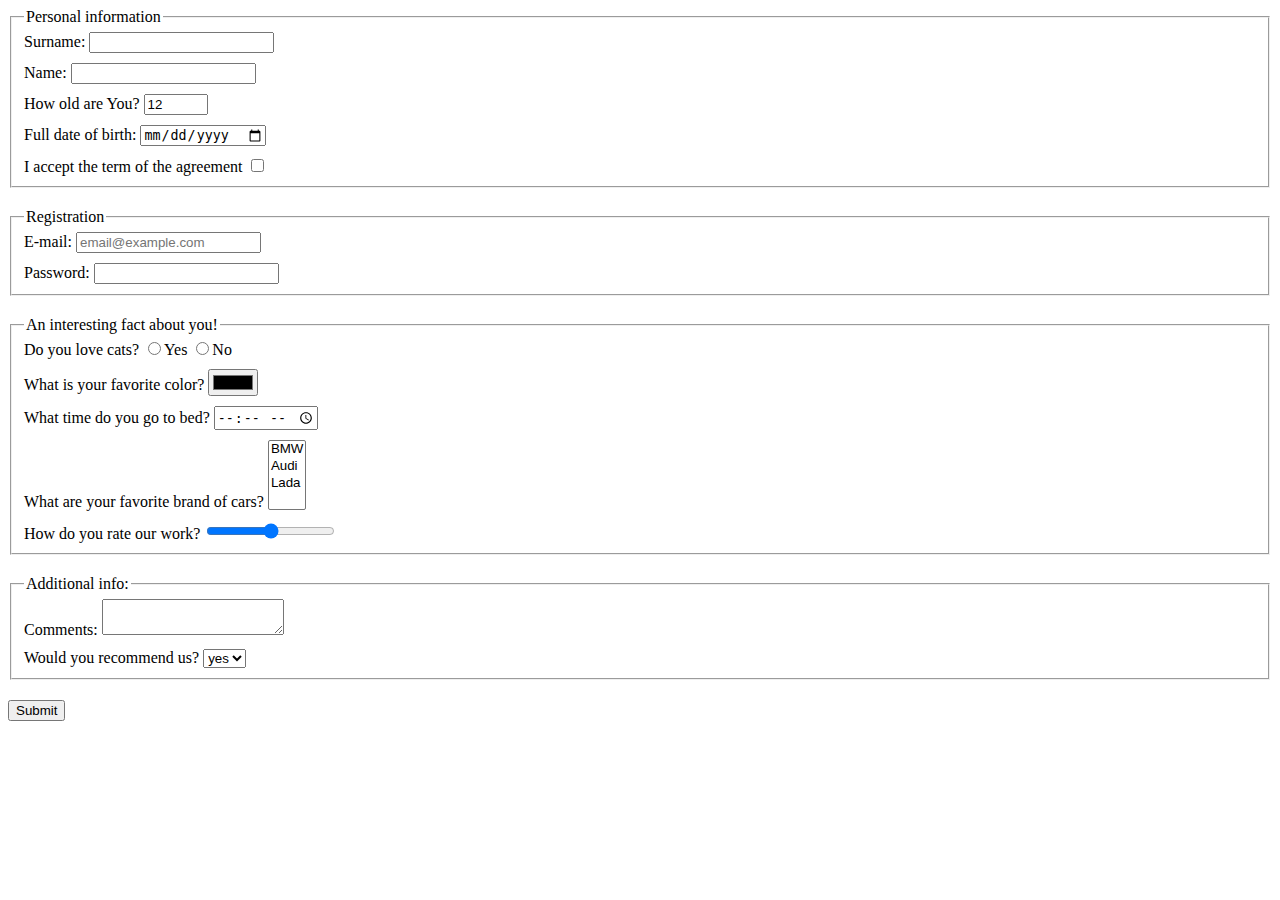
<file: index.html>
<!doctype html><html lang="en"><head><meta charset="UTF-8"><meta name="viewport" content="width=device-width, user-scalable=no, initial-scale=1.0, maximum-scale=1.0, minimum-scale=1.0"><meta http-equiv="X-UA-Compatible" content="ie=edge"><title>HTML Form</title><link rel="stylesheet" href="style.da42ef6b.css"></head><body class="body"> <form action="https://mate-academy-form-lesson.herokuapp.com/create-application" method="post" onsubmit="onSubmit()"> <fieldset class="fieldset1"> <legend>Personal information</legend> <div class="fieldset__info"> <label for="surmane" class="surmane label"> Surname: <input type="text" required name="surmane" id="surmane"> </label> <label for="name" class="label"> Name: <input type="text" required id="name"> </label> <label for="number" class="label"> How old are You? <input type="number" pattern="\d+" required value="12" max="100" min="12" id="number"> </label> <label for="date" class="label"> Full date of birth: <input type="date" id="date"> </label> <label for="form-field" class="accept label"> I accept the term of the agreement <input type="checkbox" required id="form-field"> </label> </div> </fieldset> <fieldset class="fieldset"> <legend>Registration</legend> <div class="fieldset__info"> <label for="email" class="label"> E-mail: <input type="email" name="email" placeholder="email@example.com" required minlength="5" id="email"> </label> <label for="password" class="password"> Password: <input type="password" name="password" required minlength="5" maxlength="30" id="password"> </label> </div> </fieldset> <fieldset class="fieldset"> <legend>An interesting fact about you!</legend> <div class="fieldset__info"> <div class="radio"> <label for="radio" class="cats label"> Do you love cats? <input type="radio" value="y" id="radio" name="cats">Yes </label> <label for="radio1" class="cats label"> <input type="radio" value="n" id="radio1" name="cats">No </label> </div> <label for="color" class="label"> What is your favorite color? <input type="color" name="color" id="color"> </label> <label for="time" class="label"> What time do you go to bed? <input type="time" name="time" id="time"> </label> <label for="cars" class="label"> What are your favorite brand of cars? <select name="cars" multiple id="cars"> <option value="BMW">BMW</option> <option value="Audi">Audi</option> <option value="Lada">Lada</option> </select> </label> <label for="range" class="rate"> How do you rate our work? <input type="range" id="range"> </label> </div> </fieldset> <fieldset class="fieldset additional"> <legend>Additional info:</legend> <div class="fieldset__info"> <label for="comments" class="form label"> Comments: <textarea id="comments" cols="20" rows="2">
            </textarea> </label> <label for="recommend" class="recommend"> Would you recommend us? <select name="recommend" id="recommend"> <option value="yes" selected>yes</option> <option value="No">no</option> </select> </label> </div> </fieldset> <div class="button"> <button type="submit" id="button">Submit</button> </div> </form> <script type="text/javascript" src="main.e97352c4.js"></script> </body></html>
</file>
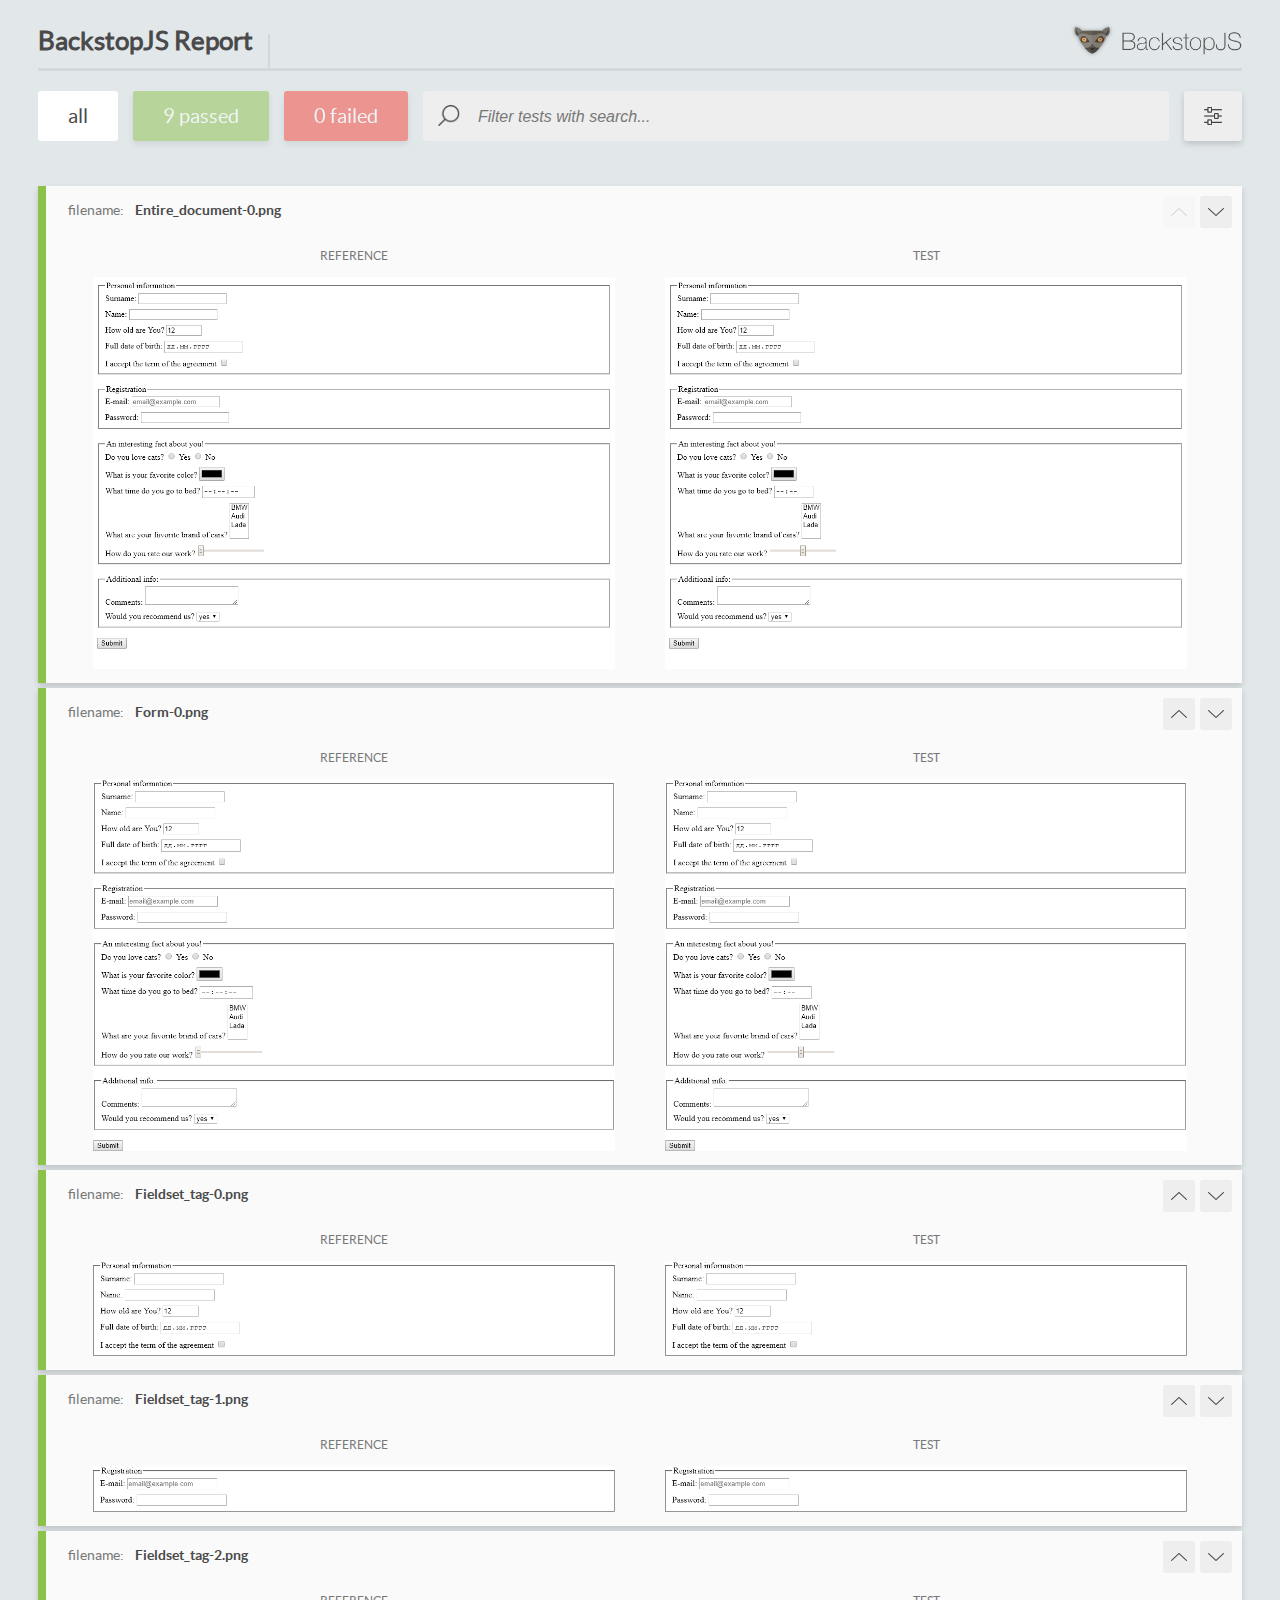
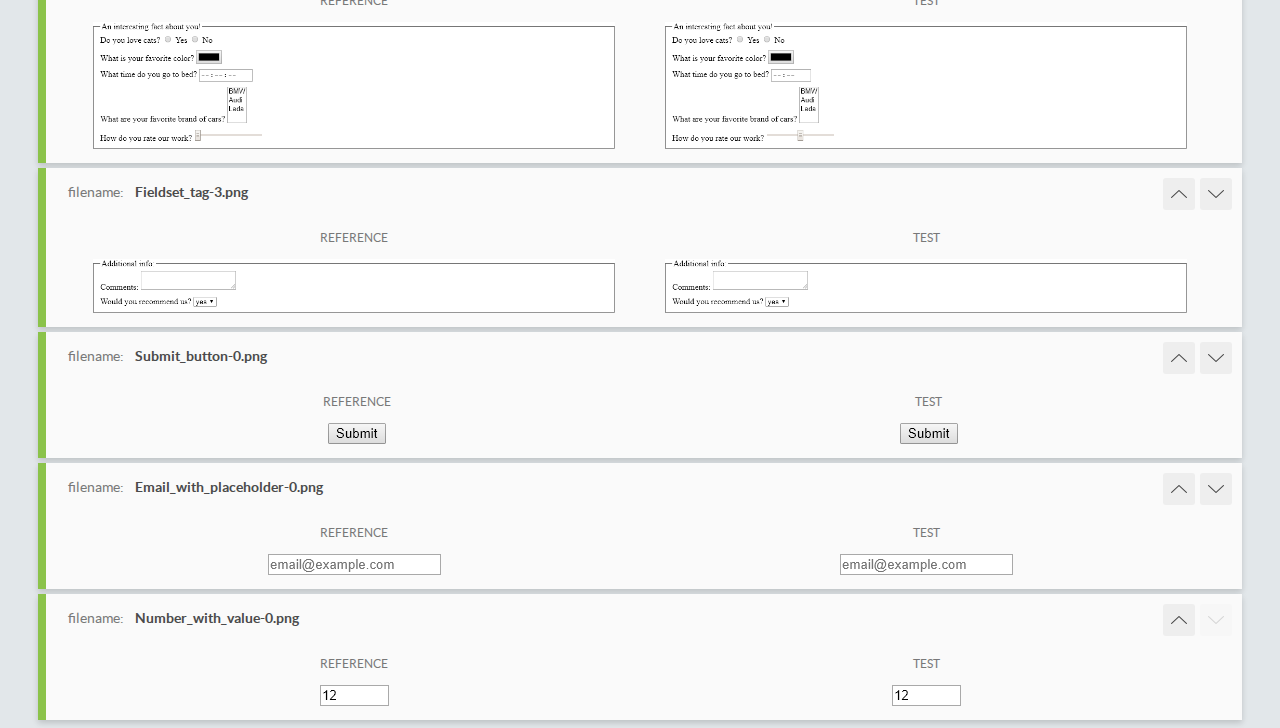
<file: report/html_report/index.html>
<!DOCTYPE html>
<html>
  <head>
    <meta charset="utf-8">
    <title>BackstopJS Report</title>

    <style>
      @font-face {
          font-family: 'latoregular';
          src: url('./assets/fonts/lato-regular-webfont.woff2') format('woff2'),
              url('./assets/fonts/lato-regular-webfont.woff') format('woff');
          font-weight: 400;
          font-style: normal;
      }
      @font-face {
          font-family: 'latobold';
          src: url('./assets/fonts/lato-bold-webfont.woff2') format('woff2'),
              url('./assets/fonts/lato-bold-webfont.woff') format('woff');
          font-weight: 700;
          font-style: normal;
      }

      .ReactModal__Body--open {
          overflow: hidden;
      }
      .ReactModal__Body--open .header {
        display: none;
      }

    </style>
  </head>
  <body style="background-color: #E2E7EA">
    <div id="root">

    </div>
    <script type="text/javascript">
      function report (report) { // eslint-disable-line no-unused-vars
        window.tests = report;
      }
    </script>
    <script type="text/javascript" src="config.js"></script>
    <script type="text/javascript" src="index_bundle.js"></script>
  </body>
</html>
</file>
<file: style.da42ef6b.css>
label{display:block}.label{margin-bottom:10px}.accept,.password,.rate{margin-bottom:0}.cats{display:inline-block}fieldset{margin-top:20px}.fieldset1{margin-top:0}.form1{margin-top:20px}#recommend{display:inline}.additional{margin-bottom:20px}
/*# sourceMappingURL=style.da42ef6b.css.map */
</file>
